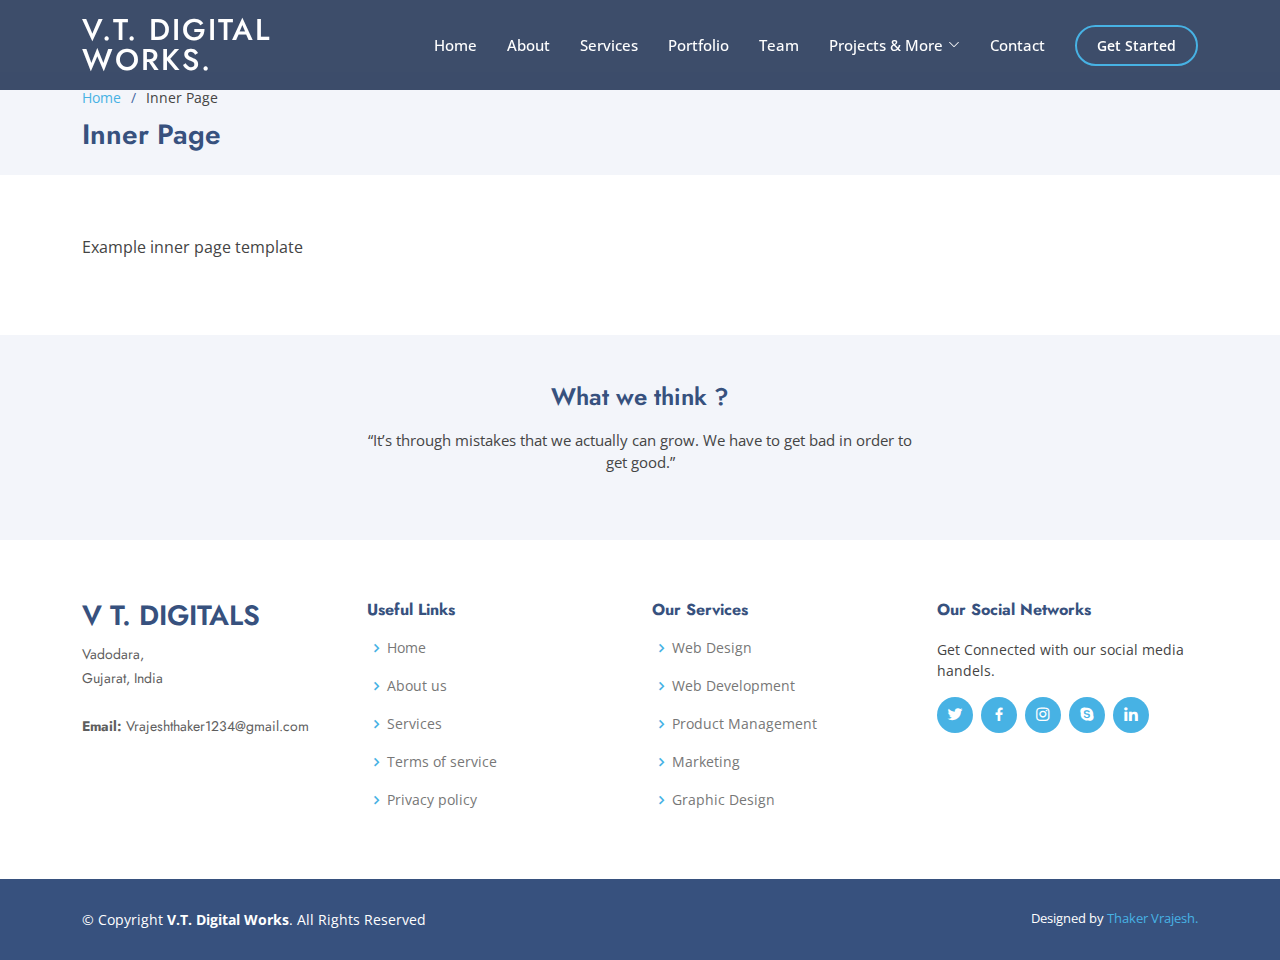
<file: inner-page.html>
<!DOCTYPE html>
<html lang="en">

<head>
  <meta charset="utf-8">
  <meta content="width=device-width, initial-scale=1.0" name="viewport">

  <title>Inner Page - V.T Digital Web</title>
  <meta content="" name="description">
  <meta content="" name="keywords">

  <!-- Favicons -->
  <link href="assets/img/favicon.png" rel="icon">
  <link href="assets/img/apple-touch-icon.png" rel="apple-touch-icon">

  <!-- Google Fonts -->
  <link href="https://fonts.googleapis.com/css?family=Open+Sans:300,300i,400,400i,600,600i,700,700i|Jost:300,300i,400,400i,500,500i,600,600i,700,700i|Poppins:300,300i,400,400i,500,500i,600,600i,700,700i" rel="stylesheet">

  <!-- Vendor CSS Files -->
  <link href="assets/vendor/aos/aos.css" rel="stylesheet">
  <link href="assets/vendor/bootstrap/css/bootstrap.min.css" rel="stylesheet">
  <link href="assets/vendor/bootstrap-icons/bootstrap-icons.css" rel="stylesheet">
  <link href="assets/vendor/boxicons/css/boxicons.min.css" rel="stylesheet">
  <link href="assets/vendor/glightbox/css/glightbox.min.css" rel="stylesheet">
  <link href="assets/vendor/remixicon/remixicon.css" rel="stylesheet">
  <link href="assets/vendor/swiper/swiper-bundle.min.css" rel="stylesheet">

  <!-- Template Main CSS File -->
  <link href="assets/css/style.css" rel="stylesheet">

  <!-- =======================================================
  * Template Name: V.T. Digitals - v4.3.0
  * Author:Vrajesh Thaker
  ======================================================== -->
</head>

<body>

  <!-- ======= Header ======= -->
  <header id="header" class="fixed-top header-inner-pages">
    <div class="container d-flex align-items-center">

      <h1 class="logo me-auto"><a href="index.html">V.T. Digital Works.</a></h1>
      <!-- Uncomment below if you prefer to use an image logo -->
      <!-- <a href="index.html" class="logo me-auto"><img src="assets/img/logo.png" alt="" class="img-fluid"></a>-->

      <nav id="navbar" class="navbar">
        <ul>
          <li><a class="nav-link scrollto " href="#hero">Home</a></li>
          <li><a class="nav-link scrollto" href="#about">About</a></li>
          <li><a class="nav-link scrollto" href="#services">Services</a></li>
          <li><a class="nav-link   scrollto" href="#portfolio">Portfolio</a></li>
          <li><a class="nav-link scrollto" href="#team">Team</a></li>
          <li class="dropdown"><a href="#"><span>Projects & More</span> <i class="bi bi-chevron-down"></i></a>
            <ul>
              <li><a href="#">Example of Portfolio website</a></li>
              <li class="dropdown"><a href="#"><span>Projects & More </span> <i class="bi bi-chevron-right"></i></a>
                <ul>
                  <li><a href="https://github.com/Vrajesh23">Vrajesh Thaker</a></li>
                  <li><a href="https://github.com/vrajdesai78">Vraj Desai</a></li>
              

                </ul>
              </li>
              <li><a href="#">Example of Resume website</a></li>
              <li><a href="#">Example of Food & Resturent Website </a></li>
              <li><a href="#">Terms and Conditions of V.T. Digitals</a></li>
            </ul>
          </li>
          <li><a class="nav-link scrollto" href="#contact">Contact</a></li>
          <li><a class="getstarted scrollto" href="#about">Get Started</a></li>
        </ul>
        <i class="bi bi-list mobile-nav-toggle"></i>
      </nav><!-- .navbar -->

    </div>
  </header><!-- End Header -->

  <main id="main">

    <!-- ======= Breadcrumbs ======= -->
    <section id="breadcrumbs" class="breadcrumbs">
      <div class="container">

        <ol>
          <li><a href="index.html">Home</a></li>
          <li>Inner Page</li>
        </ol>
        <h2>Inner Page</h2>

      </div>
    </section><!-- End Breadcrumbs -->

    <section class="inner-page">
      <div class="container">
        <p>
          Example inner page template
        </p>
      </div>
    </section>

  </main><!-- End #main -->

  <!-- ======= Footer ======= -->
  <footer id="footer">

    <div class="footer-newsletter">
      <div class="container">
        <div class="row justify-content-center">
          <div class="col-lg-6">
            <h4>What we think ?</h4>
            <p>“It’s through mistakes that we actually can grow. We have to get bad in order to get good.”</p>
              
          </div>
        </div>
      </div>
    </div>

    <div class="footer-top">
      <div class="container">
        <div class="row">

          <div class="col-lg-3 col-md-6 footer-contact">
            <h3>V T. Digitals</h3>
            <p>
              Vadodara, <br>
              Gujarat,
              India <br><br>
              <strong>Email:</strong> Vrajeshthaker1234@gmail.com<br>
            </p>
          </div>

          <div class="col-lg-3 col-md-6 footer-links">
            <h4>Useful Links</h4>
            <ul>
              <li><i class="bx bx-chevron-right"></i> <a href="#">Home</a></li>
              <li><i class="bx bx-chevron-right"></i> <a href="#about">About us</a></li>
              <li><i class="bx bx-chevron-right"></i> <a href="#services">Services</a></li>
              <li><i class="bx bx-chevron-right"></i> <a href="#">Terms of service</a></li>
              <li><i class="bx bx-chevron-right"></i> <a href="#">Privacy policy</a></li>
            </ul>
          </div>

          <div class="col-lg-3 col-md-6 footer-links">
            <h4>Our Services</h4>
            <ul>
              <li><i class="bx bx-chevron-right"></i> <a href="#about">Web Design</a></li>
              <li><i class="bx bx-chevron-right"></i> <a href="#">Web Development</a></li>
              <li><i class="bx bx-chevron-right"></i> <a href="#">Product Management</a></li>
              <li><i class="bx bx-chevron-right"></i> <a href="#">Marketing</a></li>
              <li><i class="bx bx-chevron-right"></i> <a href="#">Graphic Design</a></li>
            </ul>
          </div>

          <div class="col-lg-3 col-md-6 footer-links">
            <h4>Our Social Networks</h4>
            <p>Get Connected with our social media handels.</p>
            <div class="social-links mt-3">
              <a href="#" class="twitter"><i class="bx bxl-twitter"></i></a>
              <a href="#" class="facebook"><i class="bx bxl-facebook"></i></a>
              <a href="#" class="instagram"><i class="bx bxl-instagram"></i></a>
              <a href="#" class="google-plus"><i class="bx bxl-skype"></i></a>
              <a href="#" class="linkedin"><i class="bx bxl-linkedin"></i></a>
            </div>
          </div>

        </div>
      </div>
    </div>

    <div class="container footer-bottom clearfix">
      <div class="copyright">
        &copy; Copyright <strong><span>V.T. Digital Works</span></strong>. All Rights Reserved
      </div>
      <div class="credits">
        <!-- All the links in the footer should remain intact. -->
        <!-- You can delete the links only if you purchased the pro version. -->
        Designed by <a href="https://www.linkedin.com/in/vrajesh-thaker-1886731bb/">Thaker Vrajesh.</a>
      </div>

    
    
    </div>
  </footer<!-- End Footer -->

  <div id="preloader"></div>
  <a href="#" class="back-to-top d-flex align-items-center justify-content-center"><i class="bi bi-arrow-up-short"></i></a>

  <!-- Vendor JS Files -->
  <script src="assets/vendor/aos/aos.js"></script>
  <script src="assets/vendor/bootstrap/js/bootstrap.bundle.min.js"></script>
  <script src="assets/vendor/glightbox/js/glightbox.min.js"></script>
  <script src="assets/vendor/isotope-layout/isotope.pkgd.min.js"></script>
  <script src="assets/vendor/php-email-form/validate.js"></script>
  <script src="assets/vendor/swiper/swiper-bundle.min.js"></script>
  <script src="assets/vendor/waypoints/noframework.waypoints.js"></script>

  <!-- Template Main JS File -->
  <script src="assets/js/main.js"></script>
  <script src="//code.tidio.co/dyf0o0ld8xlefn88qxwgvjc4ckw7falk.js" async></script>
</body>

</html>
</file>
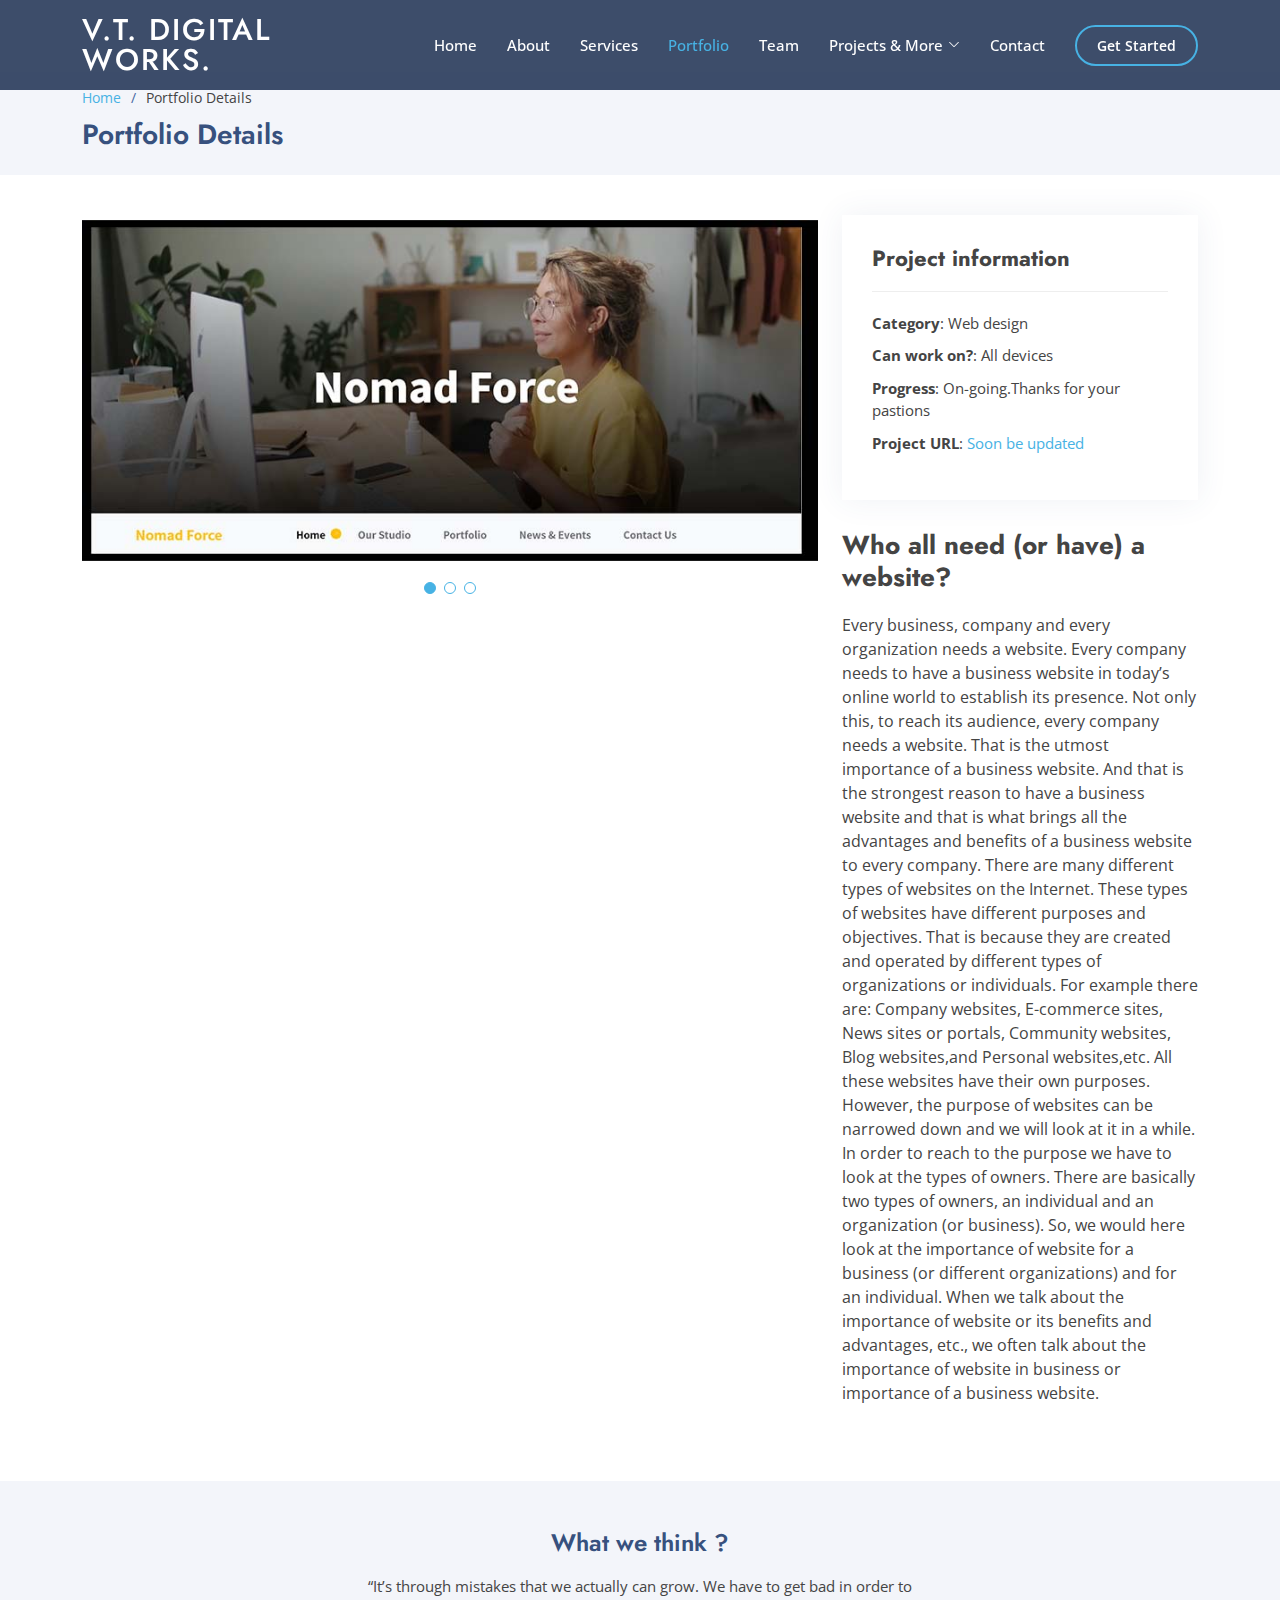
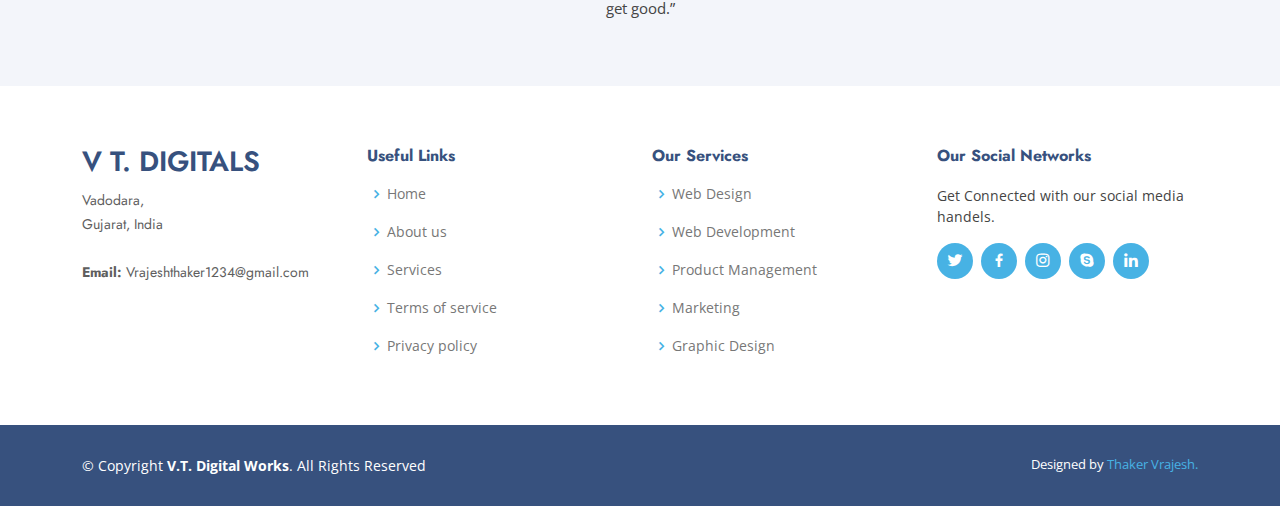
<file: portfolio-details.html>
<!DOCTYPE html>
<html lang="en">

<head>
  <meta charset="utf-8">
  <meta content="width=device-width, initial-scale=1.0" name="viewport">

  <title>Portfolio Details - V.T Digital Web</title>
  <meta content="" name="description">
  <meta content="" name="keywords">

  <!-- Favicons -->
  <link href="assets/img/favicon.png" rel="icon">
  <link href="assets/img/apple-touch-icon.png" rel="apple-touch-icon">

  <!-- Google Fonts -->
  <link href="https://fonts.googleapis.com/css?family=Open+Sans:300,300i,400,400i,600,600i,700,700i|Jost:300,300i,400,400i,500,500i,600,600i,700,700i|Poppins:300,300i,400,400i,500,500i,600,600i,700,700i" rel="stylesheet">

  <!-- Vendor CSS Files -->
  <link href="assets/vendor/aos/aos.css" rel="stylesheet">
  <link href="assets/vendor/bootstrap/css/bootstrap.min.css" rel="stylesheet">
  <link href="assets/vendor/bootstrap-icons/bootstrap-icons.css" rel="stylesheet">
  <link href="assets/vendor/boxicons/css/boxicons.min.css" rel="stylesheet">
  <link href="assets/vendor/glightbox/css/glightbox.min.css" rel="stylesheet">
  <link href="assets/vendor/remixicon/remixicon.css" rel="stylesheet">
  <link href="assets/vendor/swiper/swiper-bundle.min.css" rel="stylesheet">

  <!-- Template Main CSS File -->
  <link href="assets/css/style.css" rel="stylesheet">

  <!-- =======================================================
   * Template Name: V.T. Digitals - v4.3.0
  * Author:Vrajesh Thaker
  ======================================================== -->
</head>

<body>

  <!-- ======= Header ======= -->
  <header id="header" class="fixed-top header-inner-pages">
    <div class="container d-flex align-items-center">

      <h1 class="logo me-auto"><a href="index.html">V.T. Digital Works.</a></h1>
      <!-- Uncomment below if you prefer to use an image logo -->
      <!-- <a href="index.html" class="logo me-auto"><img src="assets/img/logo.png" alt="" class="img-fluid"></a>-->

      <nav id="navbar" class="navbar">
        <ul>
          <li><a class="nav-link scrollto " href="#hero">Home</a></li>
          <li><a class="nav-link scrollto" href="#about">About</a></li>
          <li><a class="nav-link scrollto" href="#services">Services</a></li>
          <li><a class="nav-link  active scrollto" href="#portfolio">Portfolio</a></li>
          <li><a class="nav-link scrollto" href="#team">Team</a></li>
          <li class="dropdown"><a href="#"><span>Projects & More</span> <i class="bi bi-chevron-down"></i></a>
            <ul>
              <li><a href="#">Example of Portfolio website</a></li>
              <li class="dropdown"><a href="#"><span>Members</span> <i class="bi bi-chevron-right"></i></a>
                <ul>
                  <li><a href="https://github.com/Vrajesh23">Vrajesh Thaker</a></li>
                  <li><a href="https://github.com/vrajdesai78">Vraj Desai</a></li>
              

                </ul>
              </li>
              <li><a href="#">Example of Resume website</a></li>
              <li><a href="#">Example of Food & Resturent Website</a></li>
              <li><a href="#">Terms and Conditions of V.T. Digitals</a></li>
            </ul>
          </li>
          <li><a class="nav-link scrollto" href="#contact">Contact</a></li>
          <li><a class="getstarted scrollto" href="#about">Get Started</a></li>
        </ul>
        <i class="bi bi-list mobile-nav-toggle"></i>
      </nav><!-- .navbar -->

    </div>
  </header><!-- End Header -->

  <main id="main">

    <!-- ======= Breadcrumbs ======= -->
    <section id="breadcrumbs" class="breadcrumbs">
      <div class="container">

        <ol>
          <li><a href="index.html">Home</a></li>
          <li>Portfolio Details</li>
        </ol>
        <h2>Portfolio Details</h2>

      </div>
    </section><!-- End Breadcrumbs -->

    <!-- ======= Portfolio Details Section ======= -->
    <section id="portfolio-details" class="portfolio-details">
      <div class="container">

        <div class="row gy-4">

          <div class="col-lg-8">
            <div class="portfolio-details-slider swiper-container">
              <div class="swiper-wrapper align-items-center">

                <div class="swiper-slide">
                  <img src="assets/img/portfolio/portfolio-1.jpg" alt="">
                </div>

                <div class="swiper-slide">
                  <img src="assets/img/portfolio/portfolio-2.jpg" alt="">
                </div>

                <div class="swiper-slide">
                  <img src="assets/img/portfolio/portfolio-3.jpg" alt="">
                </div>

              </div>
              <div class="swiper-pagination"></div>
            </div>
          </div>

          <div class="col-lg-4">
            <div class="portfolio-info">
              <h3>Project information</h3>
              <ul>
                <li><strong>Category</strong>: Web design</li>
                <li><strong>Can work on?</strong>: All devices</li>
                <li><strong>Progress</strong>: On-going.Thanks for your pastions</li>
                <li><strong>Project URL</strong>: <a href="#">Soon be updated</a></li>
              </ul>
           
            </div>
            <div class="portfolio-description">
              <h2>Who all need (or have) a website?</h2>
              <p>
                Every business, company and every organization needs a website. Every company needs to have a business website in today’s online world to establish its presence.

Not only this, to reach its audience, every company needs a website. That is the utmost importance of a business website. And that is the strongest reason to have a business website and that is what brings all the advantages and benefits of a business website to every company.

There are many different types of websites on the Internet. These types of websites have different purposes and objectives. That is because they are created and operated by different types of organizations or individuals.

For example there are:

Company websites,

E-commerce sites,

News sites or portals,

Community websites,

Blog websites,and

Personal websites,etc.

All these websites have their own purposes. However, the purpose of websites can be narrowed down and we will look at it in a while.

In order to reach to the purpose we have to look at the types of owners.

There are basically two types of owners, an individual and an organization (or business).

So, we would here look at the importance of website for a business (or different organizations) and for an individual.

When we talk about the importance of website or its benefits and advantages, etc., we often talk about the importance of website in business or importance of a business website.
              </p>
            </div>
          </div>

        </div>

      </div>
    </section><!-- End Portfolio Details Section -->

  </main><!-- End #main -->

  <!-- ======= Footer ======= -->
  <footer id="footer">

    <div class="footer-newsletter">
      <div class="container">
        <div class="row justify-content-center">
          <div class="col-lg-6">
            <h4>What we think ?</h4>
            <p>“It’s through mistakes that we actually can grow. We have to get bad in order to get good.”</p>
              
          </div>
        </div>
      </div>
    </div>

    <div class="footer-top">
      <div class="container">
        <div class="row">

          <div class="col-lg-3 col-md-6 footer-contact">
            <h3>V T. Digitals</h3>
            <p>
              Vadodara, <br>
              Gujarat,
              India <br><br>
              <strong>Email:</strong> Vrajeshthaker1234@gmail.com<br>
            </p>
          </div>

          <div class="col-lg-3 col-md-6 footer-links">
            <h4>Useful Links</h4>
            <ul>
              <li><i class="bx bx-chevron-right"></i> <a href="#">Home</a></li>
              <li><i class="bx bx-chevron-right"></i> <a href="#">About us</a></li>
              <li><i class="bx bx-chevron-right"></i> <a href="#">Services</a></li>
              <li><i class="bx bx-chevron-right"></i> <a href="#">Terms of service</a></li>
              <li><i class="bx bx-chevron-right"></i> <a href="#">Privacy policy</a></li>
            </ul>
          </div>

          <div class="col-lg-3 col-md-6 footer-links">
            <h4>Our Services</h4>
            <ul>
              <li><i class="bx bx-chevron-right"></i> <a href="#about">Web Design</a></li>
              <li><i class="bx bx-chevron-right"></i> <a href="#">Web Development</a></li>
              <li><i class="bx bx-chevron-right"></i> <a href="#">Product Management</a></li>
              <li><i class="bx bx-chevron-right"></i> <a href="#">Marketing</a></li>
              <li><i class="bx bx-chevron-right"></i> <a href="#">Graphic Design</a></li>
            </ul>
          </div>

          <div class="col-lg-3 col-md-6 footer-links">
            <h4>Our Social Networks</h4>
            <p>Get Connected with our social media handels.</p>
            <div class="social-links mt-3">
              <a href="#" class="twitter"><i class="bx bxl-twitter"></i></a>
              <a href="#" class="facebook"><i class="bx bxl-facebook"></i></a>
              <a href="#" class="instagram"><i class="bx bxl-instagram"></i></a>
              <a href="#" class="google-plus"><i class="bx bxl-skype"></i></a>
              <a href="#" class="linkedin"><i class="bx bxl-linkedin"></i></a>
            </div>
          </div>

        </div>
      </div>
    </div>

    <div class="container footer-bottom clearfix">
      <div class="copyright">
        &copy; Copyright <strong><span>V.T. Digital Works</span></strong>. All Rights Reserved
      </div>
      <div class="credits">
        <!-- All the links in the footer should remain intact. -->
        <!-- You can delete the links only if you purchased the pro version. -->
        Designed by <a href="https://www.linkedin.com/in/vrajesh-thaker-1886731bb/">Thaker Vrajesh.</a>
      </div>

    
    
    </div>
  </footer><!-- End Footer -->


  <div id="preloader"></div>
  <a href="#" class="back-to-top d-flex align-items-center justify-content-center"><i class="bi bi-arrow-up-short"></i></a>

  <!-- Vendor JS Files -->
  <script src="assets/vendor/aos/aos.js"></script>
  <script src="assets/vendor/bootstrap/js/bootstrap.bundle.min.js"></script>
  <script src="assets/vendor/glightbox/js/glightbox.min.js"></script>
  <script src="assets/vendor/isotope-layout/isotope.pkgd.min.js"></script>
  <script src="assets/vendor/php-email-form/validate.js"></script>
  <script src="assets/vendor/swiper/swiper-bundle.min.js"></script>
  <script src="assets/vendor/waypoints/noframework.waypoints.js"></script>

  <!-- Template Main JS File -->
  <script src="assets/js/main.js"></script>
  <script src="//code.tidio.co/dyf0o0ld8xlefn88qxwgvjc4ckw7falk.js" async></script>
</body>

</html>
</file>
<file: assets/css/style.css>
/**
* Template Name: Arsha - v4.3.0
* Template URL: https://bootstrapmade.com/arsha-free-bootstrap-html-template-corporate/
* Author: BootstrapMade.com
* License: https://bootstrapmade.com/license/
*/

/*--------------------------------------------------------------
# General
--------------------------------------------------------------*/
body {
  font-family: "Open Sans", sans-serif;
  color: #444444;
}

a {
  color: #47b2e4;
  text-decoration: none;
}

a:hover {
  color: #73c5eb;
  text-decoration: none;
}

h1, h2, h3, h4, h5, h6 {
  font-family: "Jost", sans-serif;
}

/*--------------------------------------------------------------
# Preloader
--------------------------------------------------------------*/
#preloader {
  position: fixed;
  top: 0;
  left: 0;
  right: 0;
  bottom: 0;
  z-index: 9999;
  overflow: hidden;
  background: #37517e;
}

#preloader:before {
  content: "";
  position: fixed;
  top: calc(50% - 30px);
  left: calc(50% - 30px);
  border: 6px solid #37517e;
  border-top-color: #fff;
  border-bottom-color: #fff;
  border-radius: 50%;
  width: 60px;
  height: 60px;
  -webkit-animation: animate-preloader 1s linear infinite;
  animation: animate-preloader 1s linear infinite;
}

@-webkit-keyframes animate-preloader {
  0% {
    transform: rotate(0deg);
  }
  100% {
    transform: rotate(360deg);
  }
}

@keyframes animate-preloader {
  0% {
    transform: rotate(0deg);
  }
  100% {
    transform: rotate(360deg);
  }
}

/*--------------------------------------------------------------
# Back to top button
--------------------------------------------------------------*/
.back-to-top {
  position: fixed;
  visibility: hidden;
  opacity: 0;
  right: 15px;
  bottom: 15px;
  z-index: 996;
  background: #47b2e4;
  width: 40px;
  height: 40px;
  border-radius: 50px;
  transition: all 0.4s;
}

.back-to-top i {
  font-size: 24px;
  color: #fff;
  line-height: 0;
}

.back-to-top:hover {
  background: #6bc1e9;
  color: #fff;
}

.back-to-top.active {
  visibility: visible;
  opacity: 1;
}

/*--------------------------------------------------------------
# Header
--------------------------------------------------------------*/
#header {
  transition: all 0.5s;
  z-index: 997;
  padding: 15px 0;
}

#header.header-scrolled, #header.header-inner-pages {
  background: rgba(40, 58, 90, 0.9);
}

#header .logo {
  font-size: 30px;
  margin: 0;
  padding: 0;
  line-height: 1;
  font-weight: 500;
  letter-spacing: 2px;
  text-transform: uppercase;
}

#header .logo a {
  color: #fff;
}

#header .logo img {
  max-height: 40px;
}

/*--------------------------------------------------------------
# Navigation Menu
--------------------------------------------------------------*/
/**
* Desktop Navigation 
*/
.navbar {
  padding: 0;
}

.navbar ul {
  margin: 0;
  padding: 0;
  display: flex;
  list-style: none;
  align-items: center;
}

.navbar li {
  position: relative;
}

.navbar a, .navbar a:focus {
  display: flex;
  align-items: center;
  justify-content: space-between;
  padding: 10px 0 10px 30px;
  font-size: 15px;
  font-weight: 500;
  color: #fff;
  white-space: nowrap;
  transition: 0.3s;
}

.navbar a i, .navbar a:focus i {
  font-size: 12px;
  line-height: 0;
  margin-left: 5px;
}

.navbar a:hover, .navbar .active, .navbar .active:focus, .navbar li:hover > a {
  color: #47b2e4;
}

.navbar .getstarted {
  padding: 8px 20px;
  margin-left: 30px;
  border-radius: 50px;
  color: #fff;
  font-size: 14px;
  border: 2px solid #47b2e4;
  font-weight: 600;
}

.navbar .getstarted:hover {
  color: #fff;
  background: #31a9e1;
}

.navbar .dropdown ul {
  display: block;
  position: absolute;
  left: 14px;
  top: calc(100% + 30px);
  margin: 0;
  padding: 10px 0;
  z-index: 99;
  opacity: 0;
  visibility: hidden;
  background: #fff;
  box-shadow: 0px 0px 30px rgba(127, 137, 161, 0.25);
  transition: 0.3s;
  border-radius: 4px;
}

.navbar .dropdown ul li {
  min-width: 200px;
}

.navbar .dropdown ul a {
  padding: 10px 20px;
  font-size: 14px;
  text-transform: none;
  font-weight: 500;
  color: #0c3c53;
}

.navbar .dropdown ul a i {
  font-size: 12px;
}

.navbar .dropdown ul a:hover, .navbar .dropdown ul .active:hover, .navbar .dropdown ul li:hover > a {
  color: #47b2e4;
}

.navbar .dropdown:hover > ul {
  opacity: 1;
  top: 100%;
  visibility: visible;
}

.navbar .dropdown .dropdown ul {
  top: 0;
  left: calc(100% - 30px);
  visibility: hidden;
}

.navbar .dropdown .dropdown:hover > ul {
  opacity: 1;
  top: 0;
  left: 100%;
  visibility: visible;
}

@media (max-width: 1366px) {
  .navbar .dropdown .dropdown ul {
    left: -90%;
  }
  .navbar .dropdown .dropdown:hover > ul {
    left: -100%;
  }
}

/**
* Mobile Navigation 
*/
.mobile-nav-toggle {
  color: #fff;
  font-size: 28px;
  cursor: pointer;
  display: none;
  line-height: 0;
  transition: 0.5s;
}

.mobile-nav-toggle.bi-x {
  color: #fff;
}

@media (max-width: 991px) {
  .mobile-nav-toggle {
    display: block;
  }
  .navbar ul {
    display: none;
  }
}

.navbar-mobile {
  position: fixed;
  overflow: hidden;
  top: 0;
  right: 0;
  left: 0;
  bottom: 0;
  background: rgba(40, 58, 90, 0.9);
  transition: 0.3s;
  z-index: 999;
}

.navbar-mobile .mobile-nav-toggle {
  position: absolute;
  top: 15px;
  right: 15px;
}

.navbar-mobile ul {
  display: block;
  position: absolute;
  top: 55px;
  right: 15px;
  bottom: 15px;
  left: 15px;
  padding: 10px 0;
  border-radius: 10px;
  background-color: #fff;
  overflow-y: auto;
  transition: 0.3s;
}

.navbar-mobile a {
  padding: 10px 20px;
  font-size: 15px;
  color: #37517e;
}

.navbar-mobile a:hover, .navbar-mobile .active, .navbar-mobile li:hover > a {
  color: #47b2e4;
}

.navbar-mobile .getstarted {
  margin: 15px;
  color: #37517e;
}

.navbar-mobile .dropdown ul {
  position: static;
  display: none;
  margin: 10px 20px;
  padding: 10px 0;
  z-index: 99;
  opacity: 1;
  visibility: visible;
  background: #fff;
  box-shadow: 0px 0px 30px rgba(127, 137, 161, 0.25);
}

.navbar-mobile .dropdown ul li {
  min-width: 200px;
}

.navbar-mobile .dropdown ul a {
  padding: 10px 20px;
}

.navbar-mobile .dropdown ul a i {
  font-size: 12px;
}

.navbar-mobile .dropdown ul a:hover, .navbar-mobile .dropdown ul .active:hover, .navbar-mobile .dropdown ul li:hover > a {
  color: #47b2e4;
}

.navbar-mobile .dropdown > .dropdown-active {
  display: block;
}

/*--------------------------------------------------------------
# Hero Section
--------------------------------------------------------------*/
#hero {
  width: 100%;
  height: 80vh;
  background: #37517e;
}

#hero .container {
  padding-top: 72px;
}

#hero h1 {
  margin: 0 0 10px 0;
  font-size: 48px;
  font-weight: 700;
  line-height: 56px;
  color: #fff;
}

#hero h2 {
  color: rgba(255, 255, 255, 0.6);
  margin-bottom: 50px;
  font-size: 24px;
}

#hero .btn-get-started {
  font-family: "Jost", sans-serif;
  font-weight: 500;
  font-size: 16px;
  letter-spacing: 1px;
  display: inline-block;
  padding: 10px 28px 11px 28px;
  border-radius: 50px;
  transition: 0.5s;
  margin: 10px 0 0 0;
  color: #fff;
  background: #47b2e4;
}

#hero .btn-get-started:hover {
  background: #209dd8;
}

#hero .btn-watch-video {
  font-size: 16px;
  display: flex;
  align-items: center;
  transition: 0.5s;
  margin: 10px 0 0 25px;
  color: #fff;
  line-height: 1;
}

#hero .btn-watch-video i {
  line-height: 0;
  color: #fff;
  font-size: 32px;
  transition: 0.3s;
  margin-right: 8px;
}

#hero .btn-watch-video:hover i {
  color: #47b2e4;
}

#hero .animated {
  animation: up-down 2s ease-in-out infinite alternate-reverse both;
}

@media (max-width: 991px) {
  #hero {
    height: 100vh;
    text-align: center;
  }
  #hero .animated {
    -webkit-animation: none;
    animation: none;
  }
  #hero .hero-img {
    text-align: center;
  }
  #hero .hero-img img {
    width: 50%;
  }
}

@media (max-width: 768px) {
  #hero h1 {
    font-size: 28px;
    line-height: 36px;
  }
  #hero h2 {
    font-size: 18px;
    line-height: 24px;
    margin-bottom: 30px;
  }
  #hero .hero-img img {
    width: 70%;
  }
}

@media (max-width: 575px) {
  #hero .hero-img img {
    width: 80%;
  }
  #hero .btn-get-started {
    font-size: 16px;
    padding: 10px 24px 11px 24px;
  }
}

@-webkit-keyframes up-down {
  0% {
    transform: translateY(10px);
  }
  100% {
    transform: translateY(-10px);
  }
}

@keyframes up-down {
  0% {
    transform: translateY(10px);
  }
  100% {
    transform: translateY(-10px);
  }
}

/*--------------------------------------------------------------
# Sections General
--------------------------------------------------------------*/
section {
  padding: 60px 0;
  overflow: hidden;
}

.section-bg {
  background-color: #f3f5fa;
}

.section-title {
  text-align: center;
  padding-bottom: 30px;
}

.section-title h2 {
  font-size: 32px;
  font-weight: bold;
  text-transform: uppercase;
  margin-bottom: 20px;
  padding-bottom: 20px;
  position: relative;
  color: #37517e;
}

.section-title h2::before {
  content: '';
  position: absolute;
  display: block;
  width: 120px;
  height: 1px;
  background: #ddd;
  bottom: 1px;
  left: calc(50% - 60px);
}

.section-title h2::after {
  content: '';
  position: absolute;
  display: block;
  width: 40px;
  height: 3px;
  background: #47b2e4;
  bottom: 0;
  left: calc(50% - 20px);
}

.section-title p {
  margin-bottom: 0;
}

/*--------------------------------------------------------------
# Cliens
--------------------------------------------------------------*/
.cliens {
  padding: 12px 0;
  text-align: center;
}

.cliens img {
  max-width: 45%;
  transition: all 0.4s ease-in-out;
  display: inline-block;
  padding: 15px 0;
  filter: grayscale(100);
}

.cliens img:hover {
  filter: none;
  transform: scale(1.1);
}

@media (max-width: 768px) {
  .cliens img {
    max-width: 40%;
  }
}

/*--------------------------------------------------------------
# About Us
--------------------------------------------------------------*/
.about .content h3 {
  font-weight: 600;
  font-size: 26px;
}

.about .content ul {
  list-style: none;
  padding: 0;
}

.about .content ul li {
  padding-left: 28px;
  position: relative;
}

.about .content ul li + li {
  margin-top: 10px;
}

.about .content ul i {
  position: absolute;
  left: 0;
  top: 2px;
  font-size: 20px;
  color: #47b2e4;
  line-height: 1;
}

.about .content p:last-child {
  margin-bottom: 0;
}

.about .content .btn-learn-more {
  font-family: "Poppins", sans-serif;
  font-weight: 500;
  font-size: 14px;
  letter-spacing: 1px;
  display: inline-block;
  padding: 12px 32px;
  border-radius: 4px;
  transition: 0.3s;
  line-height: 1;
  color: #47b2e4;
  -webkit-animation-delay: 0.8s;
  animation-delay: 0.8s;
  margin-top: 6px;
  border: 2px solid #47b2e4;
}

.about .content .btn-learn-more:hover {
  background: #47b2e4;
  color: #fff;
  text-decoration: none;
}

/*--------------------------------------------------------------
# Why Us
--------------------------------------------------------------*/
.why-us .content {
  padding: 60px 100px 0 100px;
}

.why-us .content h3 {
  font-weight: 400;
  font-size: 34px;
  color: #37517e;
}

.why-us .content h4 {
  font-size: 20px;
  font-weight: 700;
  margin-top: 5px;
}

.why-us .content p {
  font-size: 15px;
  color: #848484;
}

.why-us .img {
  background-size: contain;
  background-repeat: no-repeat;
  background-position: center center;
}

.why-us .accordion-list {
  padding: 0 100px 60px 100px;
}

.why-us .accordion-list ul {
  padding: 0;
  list-style: none;
}

.why-us .accordion-list li + li {
  margin-top: 15px;
}

.why-us .accordion-list li {
  padding: 20px;
  background: #fff;
  border-radius: 4px;
}

.why-us .accordion-list a {
  display: block;
  position: relative;
  font-family: "Poppins", sans-serif;
  font-size: 16px;
  line-height: 24px;
  font-weight: 500;
  padding-right: 30px;
  outline: none;
  cursor: pointer;
}

.why-us .accordion-list span {
  color: #47b2e4;
  font-weight: 600;
  font-size: 18px;
  padding-right: 10px;
}

.why-us .accordion-list i {
  font-size: 24px;
  position: absolute;
  right: 0;
  top: 0;
}

.why-us .accordion-list p {
  margin-bottom: 0;
  padding: 10px 0 0 0;
}

.why-us .accordion-list .icon-show {
  display: none;
}

.why-us .accordion-list a.collapsed {
  color: #343a40;
}

.why-us .accordion-list a.collapsed:hover {
  color: #47b2e4;
}

.why-us .accordion-list a.collapsed .icon-show {
  display: inline-block;
}

.why-us .accordion-list a.collapsed .icon-close {
  display: none;
}

@media (max-width: 1024px) {
  .why-us .content, .why-us .accordion-list {
    padding-left: 0;
    padding-right: 0;
  }
}

@media (max-width: 992px) {
  .why-us .img {
    min-height: 400px;
  }
  .why-us .content {
    padding-top: 30px;
  }
  .why-us .accordion-list {
    padding-bottom: 30px;
  }
}

@media (max-width: 575px) {
  .why-us .img {
    min-height: 200px;
  }
}

/*--------------------------------------------------------------
# Skills
--------------------------------------------------------------*/
.skills .content h3 {
  font-weight: 700;
  font-size: 32px;
  color: #37517e;
  font-family: "Poppins", sans-serif;
}

.skills .content ul {
  list-style: none;
  padding: 0;
}

.skills .content ul li {
  padding-bottom: 10px;
}

.skills .content ul i {
  font-size: 20px;
  padding-right: 4px;
  color: #47b2e4;
}

.skills .content p:last-child {
  margin-bottom: 0;
}

.skills .progress {
  height: 60px;
  display: block;
  background: none;
  border-radius: 0;
}

.skills .progress .skill {
  padding: 0;
  margin: 0 0 6px 0;
  text-transform: uppercase;
  display: block;
  font-weight: 600;
  font-family: "Poppins", sans-serif;
  color: #37517e;
}

.skills .progress .skill .val {
  float: right;
  font-style: normal;
}

.skills .progress-bar-wrap {
  background: #e8edf5;
  height: 10px;
}

.skills .progress-bar {
  width: 1px;
  height: 10px;
  transition: .9s;
  background-color: #4668a2;
}

/*--------------------------------------------------------------
# Services
--------------------------------------------------------------*/
.services .icon-box {
  box-shadow: 0px 0 25px 0 rgba(0, 0, 0, 0.1);
  padding: 50px 30px;
  transition: all ease-in-out 0.4s;
  background: #fff;
}

.services .icon-box .icon {
  margin-bottom: 10px;
}

.services .icon-box .icon i {
  color: #47b2e4;
  font-size: 36px;
  transition: 0.3s;
}

.services .icon-box h4 {
  font-weight: 500;
  margin-bottom: 15px;
  font-size: 24px;
}

.services .icon-box h4 a {
  color: #37517e;
  transition: ease-in-out 0.3s;
}

.services .icon-box p {
  line-height: 24px;
  font-size: 14px;
  margin-bottom: 0;
}

.services .icon-box:hover {
  transform: translateY(-10px);
}

.services .icon-box:hover h4 a {
  color: #47b2e4;
}

/*--------------------------------------------------------------
# Cta
--------------------------------------------------------------*/
.cta {
  background: linear-gradient(rgba(40, 58, 90, 0.9), rgba(40, 58, 90, 0.9)), url("../img/cta-bg.jpg") fixed center center;
  background-size: cover;
  padding: 120px 0;
}

.cta h3 {
  color: #fff;
  font-size: 28px;
  font-weight: 700;
}

.cta p {
  color: #fff;
}

.cta .cta-btn {
  font-family: "Jost", sans-serif;
  font-weight: 500;
  font-size: 16px;
  letter-spacing: 1px;
  display: inline-block;
  padding: 12px 40px;
  border-radius: 50px;
  transition: 0.5s;
  margin: 10px;
  border: 2px solid #fff;
  color: #fff;
}

.cta .cta-btn:hover {
  background: #47b2e4;
  border: 2px solid #47b2e4;
}

@media (max-width: 1024px) {
  .cta {
    background-attachment: scroll;
  }
}

@media (min-width: 769px) {
  .cta .cta-btn-container {
    display: flex;
    align-items: center;
    justify-content: flex-end;
  }
}

/*--------------------------------------------------------------
# Portfolio
--------------------------------------------------------------*/
.portfolio #portfolio-flters {
  list-style: none;
  margin-bottom: 20px;
}

.portfolio #portfolio-flters li {
  cursor: pointer;
  display: inline-block;
  margin: 10px 5px;
  font-size: 15px;
  font-weight: 500;
  line-height: 1;
  color: #444444;
  transition: all 0.3s;
  padding: 8px 20px;
  border-radius: 50px;
  font-family: "Poppins", sans-serif;
}

.portfolio #portfolio-flters li:hover, .portfolio #portfolio-flters li.filter-active {
  background: #47b2e4;
  color: #fff;
}

.portfolio .portfolio-item {
  margin-bottom: 30px;
}

.portfolio .portfolio-item .portfolio-img {
  overflow: hidden;
}

.portfolio .portfolio-item .portfolio-img img {
  transition: all 0.6s;
}

.portfolio .portfolio-item .portfolio-info {
  opacity: 0;
  position: absolute;
  left: 15px;
  bottom: 0;
  z-index: 3;
  right: 15px;
  transition: all 0.3s;
  background: rgba(55, 81, 126, 0.8);
  padding: 10px 15px;
}

.portfolio .portfolio-item .portfolio-info h4 {
  font-size: 18px;
  color: #fff;
  font-weight: 600;
  color: #fff;
  margin-bottom: 0px;
}

.portfolio .portfolio-item .portfolio-info p {
  color: #f9fcfe;
  font-size: 14px;
  margin-bottom: 0;
}

.portfolio .portfolio-item .portfolio-info .preview-link, .portfolio .portfolio-item .portfolio-info .details-link {
  position: absolute;
  right: 40px;
  font-size: 24px;
  top: calc(50% - 18px);
  color: #fff;
  transition: 0.3s;
}

.portfolio .portfolio-item .portfolio-info .preview-link:hover, .portfolio .portfolio-item .portfolio-info .details-link:hover {
  color: #47b2e4;
}

.portfolio .portfolio-item .portfolio-info .details-link {
  right: 10px;
}

.portfolio .portfolio-item:hover .portfolio-img img {
  transform: scale(1.15);
}

.portfolio .portfolio-item:hover .portfolio-info {
  opacity: 1;
}

/*--------------------------------------------------------------
# Portfolio Details
--------------------------------------------------------------*/
.portfolio-details {
  padding-top: 40px;
}

.portfolio-details .portfolio-details-slider img {
  width: 100%;
}

.portfolio-details .portfolio-details-slider .swiper-pagination {
  margin-top: 20px;
  position: relative;
}

.portfolio-details .portfolio-details-slider .swiper-pagination .swiper-pagination-bullet {
  width: 12px;
  height: 12px;
  background-color: #fff;
  opacity: 1;
  border: 1px solid #47b2e4;
}

.portfolio-details .portfolio-details-slider .swiper-pagination .swiper-pagination-bullet-active {
  background-color: #47b2e4;
}

.portfolio-details .portfolio-info {
  padding: 30px;
  box-shadow: 0px 0 30px rgba(55, 81, 126, 0.08);
}

.portfolio-details .portfolio-info h3 {
  font-size: 22px;
  font-weight: 700;
  margin-bottom: 20px;
  padding-bottom: 20px;
  border-bottom: 1px solid #eee;
}

.portfolio-details .portfolio-info ul {
  list-style: none;
  padding: 0;
  font-size: 15px;
}

.portfolio-details .portfolio-info ul li + li {
  margin-top: 10px;
}

.portfolio-details .portfolio-description {
  padding-top: 30px;
}

.portfolio-details .portfolio-description h2 {
  font-size: 26px;
  font-weight: 700;
  margin-bottom: 20px;
}

.portfolio-details .portfolio-description p {
  padding: 0;
}

/*--------------------------------------------------------------
# Team
--------------------------------------------------------------*/
.team .member {
  position: relative;
  box-shadow: 0px 2px 15px rgba(0, 0, 0, 0.1);
  padding: 30px;
  border-radius: 5px;
  background: #fff;
  transition: 0.5s;
}

.team .member .pic {
  overflow: hidden;
  width: 150px;
  border-radius: 50%;
}

.team .member .pic img {
  transition: ease-in-out 0.3s;
}

.team .member:hover {
  transform: translateY(-10px);
}

.team .member .member-info {
  padding-left: 30px;
}

.team .member h4 {
  font-weight: 700;
  margin-bottom: 5px;
  font-size: 20px;
  color: #37517e;
}

.team .member span {
  display: block;
  font-size: 15px;
  padding-bottom: 10px;
  position: relative;
  font-weight: 500;
}

.team .member span::after {
  content: '';
  position: absolute;
  display: block;
  width: 50px;
  height: 1px;
  background: #cbd6e9;
  bottom: 0;
  left: 0;
}

.team .member p {
  margin: 10px 0 0 0;
  font-size: 14px;
}

.team .member .social {
  margin-top: 12px;
  display: flex;
  align-items: center;
  justify-content: flex-start;
}

.team .member .social a {
  transition: ease-in-out 0.3s;
  display: flex;
  align-items: center;
  justify-content: center;
  border-radius: 50px;
  width: 32px;
  height: 32px;
  background: #eff2f8;
}

.team .member .social a i {
  color: #37517e;
  font-size: 16px;
  margin: 0 2px;
}

.team .member .social a:hover {
  background: #47b2e4;
}

.team .member .social a:hover i {
  color: #fff;
}

.team .member .social a + a {
  margin-left: 8px;
}


/*--------------------------------------------------------------
# Pricing
--------------------------------------------------------------*/
.pricing .row {
  padding-top: 40px;
}

.pricing .box {
  padding: 60px 40px;
  box-shadow: 0 3px 20px -2px rgba(20, 45, 100, 0.1);
  background: #fff;
  height: 100%;
  border-top: 4px solid #fff;
  border-radius: 5px;
}

.pricing h3 {
  font-weight: 500;
  margin-bottom: 15px;
  font-size: 20px;
  color: #37517e;
}

.pricing h4 {
  font-size: 48px;
  color: #37517e;
  font-weight: 400;
  font-family: "Jost", sans-serif;
  margin-bottom: 25px;
}

.pricing h4 sup {
  font-size: 28px;
}

.pricing h4 span {
  color: #47b2e4;
  font-size: 18px;
  display: block;
}

.pricing ul {
  padding: 20px 0;
  list-style: none;
  color: #999;
  text-align: left;
  line-height: 20px;
}

.pricing ul li {
  padding: 10px 0 10px 30px;
  position: relative;
}

.pricing ul i {
  color: #28a745;
  font-size: 24px;
  position: absolute;
  left: 0;
  top: 6px;
}

.pricing ul .na {
  color: #ccc;
}

.pricing ul .na i {
  color: #ccc;
}

.pricing ul .na span {
  text-decoration: line-through;
}

.pricing .buy-btn {
  display: inline-block;
  padding: 12px 35px;
  border-radius: 50px;
  color: #47b2e4;
  transition: none;
  font-size: 16px;
  font-weight: 500;
  font-family: "Jost", sans-serif;
  transition: 0.3s;
  border: 1px solid #47b2e4;
}

.pricing .buy-btn:hover {
  background: #47b2e4;
  color: #fff;
}

.pricing .featured {
  border-top-color: #47b2e4;
}

.pricing .featured .buy-btn {
  background: #47b2e4;
  color: #fff;
}

.pricing .featured .buy-btn:hover {
  background: #23a3df;
}

@media (max-width: 992px) {
  .pricing .box {
    max-width: 60%;
    margin: 0 auto 30px auto;
  }
}

@media (max-width: 767px) {
  .pricing .box {
    max-width: 80%;
    margin: 0 auto 30px auto;
  }
}

@media (max-width: 420px) {
  .pricing .box {
    max-width: 100%;
    margin: 0 auto 30px auto;
  }
}

/*--------------------------------------------------------------
# Frequently Asked Questions
--------------------------------------------------------------*/
.faq .faq-list {
  padding: 0 100px;
}

.faq .faq-list ul {
  padding: 0;
  list-style: none;
}

.faq .faq-list li + li {
  margin-top: 15px;
}

.faq .faq-list li {
  padding: 20px;
  background: #fff;
  border-radius: 4px;
  position: relative;
}

.faq .faq-list a {
  display: block;
  position: relative;
  font-family: "Poppins", sans-serif;
  font-size: 16px;
  line-height: 24px;
  font-weight: 500;
  padding: 0 30px;
  outline: none;
  cursor: pointer;
}

.faq .faq-list .icon-help {
  font-size: 24px;
  position: absolute;
  right: 0;
  left: 20px;
  color: #47b2e4;
}

.faq .faq-list .icon-show, .faq .faq-list .icon-close {
  font-size: 24px;
  position: absolute;
  right: 0;
  top: 0;
}

.faq .faq-list p {
  margin-bottom: 0;
  padding: 10px 0 0 0;
}

.faq .faq-list .icon-show {
  display: none;
}

.faq .faq-list a.collapsed {
  color: #37517e;
  transition: 0.3s;
}

.faq .faq-list a.collapsed:hover {
  color: #47b2e4;
}

.faq .faq-list a.collapsed .icon-show {
  display: inline-block;
}

.faq .faq-list a.collapsed .icon-close {
  display: none;
}

@media (max-width: 1200px) {
  .faq .faq-list {
    padding: 0;
  }
}

/*--------------------------------------------------------------
# Contact
--------------------------------------------------------------*/
.contact .info {
  border-top: 3px solid #47b2e4;
  border-bottom: 3px solid #47b2e4;
  padding: 30px;
  background: #fff;
  width: 100%;
  box-shadow: 0 0 24px 0 rgba(0, 0, 0, 0.1);
}

.contact .info i {
  font-size: 20px;
  color: #47b2e4;
  float: left;
  width: 44px;
  height: 44px;
  background: #e7f5fb;
  display: flex;
  justify-content: center;
  align-items: center;
  border-radius: 50px;
  transition: all 0.3s ease-in-out;
}

.contact .info h4 {
  padding: 0 0 0 60px;
  font-size: 22px;
  font-weight: 600;
  margin-bottom: 5px;
  color: #37517e;
}

.contact .info p {
  padding: 0 0 10px 60px;
  margin-bottom: 20px;
  font-size: 14px;
  color: #6182ba;
}

.contact .info .email p {
  padding-top: 5px;
}

.contact .info .social-links {
  padding-left: 60px;
}

.contact .info .social-links a {
  font-size: 18px;
  display: inline-block;
  background: #333;
  color: #fff;
  line-height: 1;
  padding: 8px 0;
  border-radius: 50%;
  text-align: center;
  width: 36px;
  height: 36px;
  transition: 0.3s;
  margin-right: 10px;
}

.contact .info .social-links a:hover {
  background: #47b2e4;
  color: #fff;
}

.contact .info .email:hover i, .contact .info .address:hover i, .contact .info .phone:hover i {
  background: #47b2e4;
  color: #fff;
}

.contact .php-email-form {
  width: 100%;
  border-top: 3px solid #47b2e4;
  border-bottom: 3px solid #47b2e4;
  padding: 30px;
  background: #fff;
  box-shadow: 0 0 24px 0 rgba(0, 0, 0, 0.12);
}

.contact .php-email-form .form-group {
  padding-bottom: 8px;
}

.contact .php-email-form .validate {
  display: none;
  color: red;
  margin: 0 0 15px 0;
  font-weight: 400;
  font-size: 13px;
}

.contact .php-email-form .error-message {
  display: none;
  color: #fff;
  background: #ed3c0d;
  text-align: left;
  padding: 15px;
  font-weight: 600;
}

.contact .php-email-form .error-message br + br {
  margin-top: 25px;
}

.contact .php-email-form .sent-message {
  display: none;
  color: #fff;
  background: #18d26e;
  text-align: center;
  padding: 15px;
  font-weight: 600;
}

.contact .php-email-form .loading {
  display: none;
  background: #fff;
  text-align: center;
  padding: 15px;
}

.contact .php-email-form .loading:before {
  content: "";
  display: inline-block;
  border-radius: 50%;
  width: 24px;
  height: 24px;
  margin: 0 10px -6px 0;
  border: 3px solid #18d26e;
  border-top-color: #eee;
  -webkit-animation: animate-loading 1s linear infinite;
  animation: animate-loading 1s linear infinite;
}

.contact .php-email-form .form-group {
  margin-bottom: 20px;
}

.contact .php-email-form label {
  padding-bottom: 8px;
}

.contact .php-email-form input, .contact .php-email-form textarea {
  border-radius: 0;
  box-shadow: none;
  font-size: 14px;
  border-radius: 4px;
}

.contact .php-email-form input:focus, .contact .php-email-form textarea:focus {
  border-color: #47b2e4;
}

.contact .php-email-form input {
  height: 44px;
}

.contact .php-email-form textarea {
  padding: 10px 12px;
}

.contact .php-email-form button[type="submit"] {
  background: #47b2e4;
  border: 0;
  padding: 12px 34px;
  color: #fff;
  transition: 0.4s;
  border-radius: 50px;
}

.contact .php-email-form button[type="submit"]:hover {
  background: #209dd8;
}

@-webkit-keyframes animate-loading {
  0% {
    transform: rotate(0deg);
  }
  100% {
    transform: rotate(360deg);
  }
}

@keyframes animate-loading {
  0% {
    transform: rotate(0deg);
  }
  100% {
    transform: rotate(360deg);
  }
}

/*--------------------------------------------------------------
# Breadcrumbs
--------------------------------------------------------------*/
.breadcrumbs {
  padding: 15px 0;
  background: #f3f5fa;
  min-height: 40px;
  margin-top: 72px;
}

@media (max-width: 992px) {
  .breadcrumbs {
    margin-top: 68px;
  }
}

.breadcrumbs h2 {
  font-size: 28px;
  font-weight: 600;
  color: #37517e;
}

.breadcrumbs ol {
  display: flex;
  flex-wrap: wrap;
  list-style: none;
  padding: 0 0 10px 0;
  margin: 0;
  font-size: 14px;
}

.breadcrumbs ol li + li {
  padding-left: 10px;
}

.breadcrumbs ol li + li::before {
  display: inline-block;
  padding-right: 10px;
  color: #4668a2;
  content: "/";
}

/*--------------------------------------------------------------
# Footer
--------------------------------------------------------------*/
#footer {
  font-size: 14px;
  background: #37517e;
}

#footer .footer-newsletter {
  padding: 50px 0;
  background: #f3f5fa;
  text-align: center;
  font-size: 15px;
  color: #444444;
}

#footer .footer-newsletter h4 {
  font-size: 24px;
  margin: 0 0 20px 0;
  padding: 0;
  line-height: 1;
  font-weight: 600;
  color: #37517e;
}

#footer .footer-newsletter form {
  margin-top: 30px;
  background: #fff;
  padding: 6px 10px;
  position: relative;
  border-radius: 50px;
  box-shadow: 0px 2px 15px rgba(0, 0, 0, 0.06);
  text-align: left;
}

#footer .footer-newsletter form input[type="email"] {
  border: 0;
  padding: 4px 8px;
  width: calc(100% - 100px);
}

#footer .footer-newsletter form input[type="submit"] {
  position: absolute;
  top: 0;
  right: 0;
  bottom: 0;
  border: 0;
  background: none;
  font-size: 16px;
  padding: 0 20px;
  background: #47b2e4;
  color: #fff;
  transition: 0.3s;
  border-radius: 50px;
  box-shadow: 0px 2px 15px rgba(0, 0, 0, 0.1);
}

#footer .footer-newsletter form input[type="submit"]:hover {
  background: #209dd8;
}

#footer .footer-top {
  padding: 60px 0 30px 0;
  background: #fff;
}

#footer .footer-top .footer-contact {
  margin-bottom: 30px;
}

#footer .footer-top .footer-contact h3 {
  font-size: 28px;
  margin: 0 0 10px 0;
  padding: 2px 0 2px 0;
  line-height: 1;
  text-transform: uppercase;
  font-weight: 600;
  color: #37517e;
}

#footer .footer-top .footer-contact p {
  font-size: 14px;
  line-height: 24px;
  margin-bottom: 0;
  font-family: "Jost", sans-serif;
  color: #5e5e5e;
}

#footer .footer-top h4 {
  font-size: 16px;
  font-weight: bold;
  color: #37517e;
  position: relative;
  padding-bottom: 12px;
}

#footer .footer-top .footer-links {
  margin-bottom: 30px;
}

#footer .footer-top .footer-links ul {
  list-style: none;
  padding: 0;
  margin: 0;
}

#footer .footer-top .footer-links ul i {
  padding-right: 2px;
  color: #47b2e4;
  font-size: 18px;
  line-height: 1;
}

#footer .footer-top .footer-links ul li {
  padding: 10px 0;
  display: flex;
  align-items: center;
}

#footer .footer-top .footer-links ul li:first-child {
  padding-top: 0;
}

#footer .footer-top .footer-links ul a {
  color: #777777;
  transition: 0.3s;
  display: inline-block;
  line-height: 1;
}

#footer .footer-top .footer-links ul a:hover {
  text-decoration: none;
  color: #47b2e4;
}

#footer .footer-top .social-links a {
  font-size: 18px;
  display: inline-block;
  background: #47b2e4;
  color: #fff;
  line-height: 1;
  padding: 8px 0;
  margin-right: 4px;
  border-radius: 50%;
  text-align: center;
  width: 36px;
  height: 36px;
  transition: 0.3s;
}

#footer .footer-top .social-links a:hover {
  background: #209dd8;
  color: #fff;
  text-decoration: none;
}

#footer .footer-bottom {
  padding-top: 30px;
  padding-bottom: 30px;
  color: #fff;
}

#footer .copyright {
  float: left;
}

#footer .credits {
  float: right;
  padding-left: .5rem;
  font-size: 13px;
}

#footer .credits a {
  transition: 0.3s;
}

@media (max-width: 768px) {
  #footer .footer-bottom {
    padding-top: 20px;
    padding-bottom: 20px;
  }
  #footer .copyright, #footer .credits {
    text-align: center;
    float: none;
  }
  #footer .credits {
    padding-top: 4px;
  }
}
</file>
